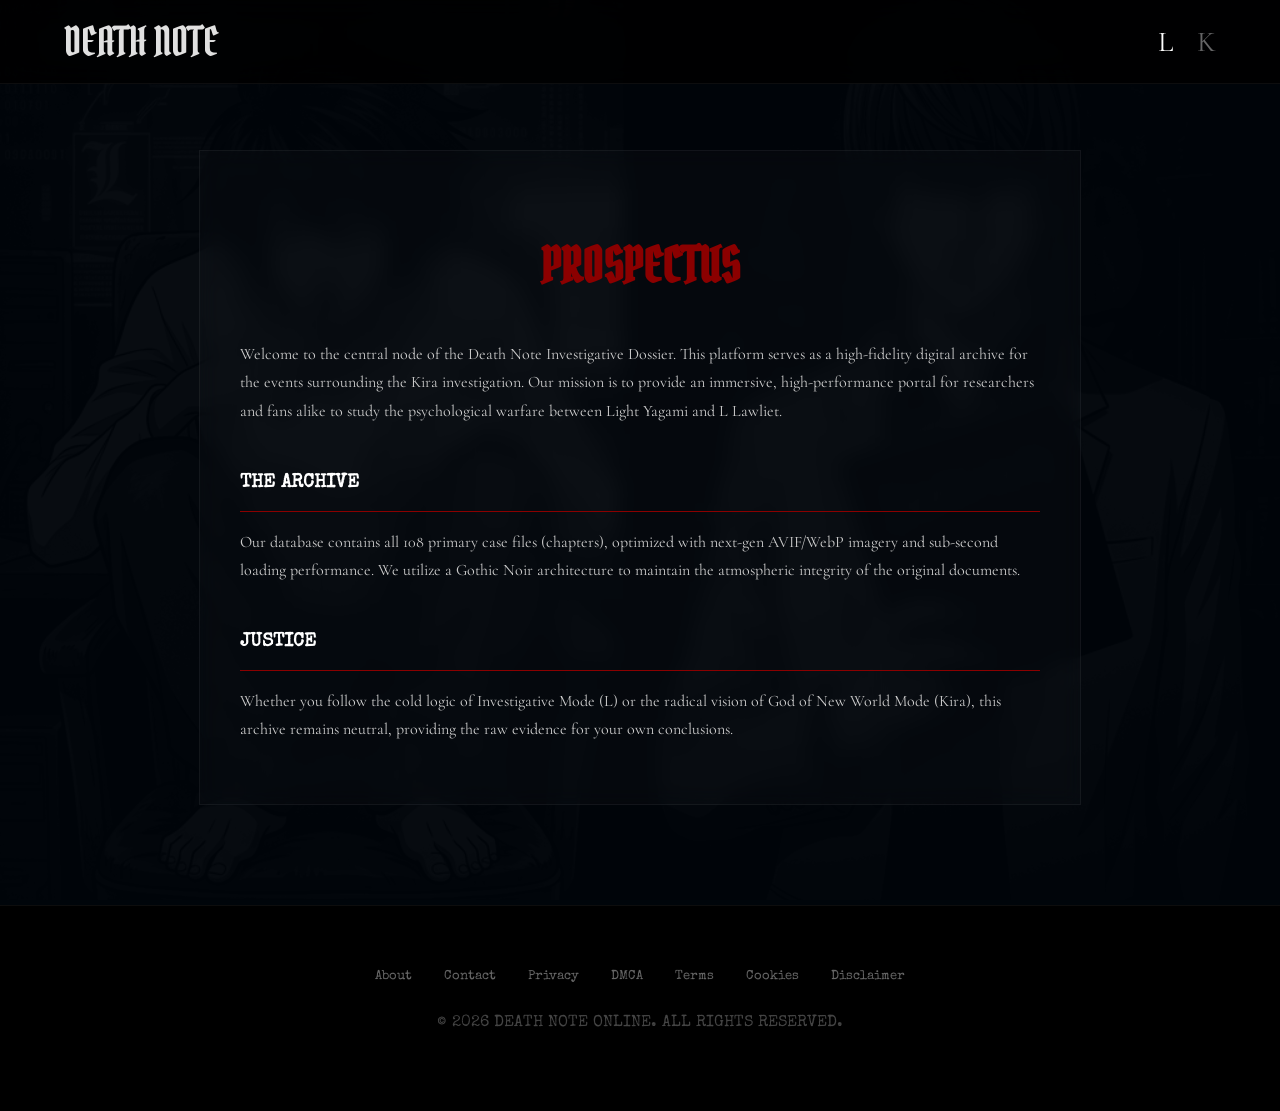
<file: about.html>
<!DOCTYPE html>
<html lang="en">
<head>
    <meta charset="UTF-8">
    <meta name="viewport" content="width=device-width, initial-scale=1.0">
    <title>About the Investigative Dossier | Death Note Online</title>
    <link rel="stylesheet" href="index.css">
    <link rel="icon" type="image/x-icon" href="favicon.ico">
    <link rel="icon" type="image/png" sizes="32x32" href="favicon-32x32.png">
    <link rel="icon" type="image/png" sizes="16x16" href="favicon-16x16.png">
    <link rel="apple-touch-icon" sizes="180x180" href="apple-touch-icon.png">
    <style>
        .legal-content {
            max-width: 800px;
            margin: 150px auto 100px;
            padding: 40px;
            background: rgba(255, 255, 255, 0.02);
            border: 1px solid rgba(255, 255, 255, 0.05);
            -webkit-backdrop-filter: blur(10px);
            backdrop-filter: blur(10px);
            font-family: var(--font-noir);
            line-height: 1.8;
            color: #ccc;
        }
        .legal-content h1 {
            font-family: var(--font-gothic);
            font-size: 3rem;
            color: var(--accent-red);
            margin-bottom: 30px;
            text-align: center;
        }
        .legal-content h2 {
            font-family: var(--font-typewriter);
            font-size: 1.2rem;
            color: white;
            margin-top: 40px;
            border-bottom: 1px solid var(--accent-red);
            padding-bottom: 10px;
        }
        .legal-content p {
            margin-bottom: 20px;
        }
    </style>
</head>
<body class="l-mode">
    <div class="bg-shinigami"></div>
    
    <header>
        <nav>
            <a href="index.html" class="logo">
                <span>D</span><span>E</span><span>A</span><span>T</span><span>H</span> 
                <span>N</span><span>O</span><span>T</span><span>E</span>
            </a>
            <div class="mode-toggles">
                <div class="toggle-btn toggle-l active" id="lToggle">L</div>
                <div class="toggle-btn toggle-kira" id="kiraToggle">K</div>
            </div>
        </nav>
    </header>

    <main class="legal-content">
        <h1>PROSPECTUS</h1>
        
            <p>Welcome to the central node of the Death Note Investigative Dossier. This platform serves as a high-fidelity digital archive for the events surrounding the Kira investigation. Our mission is to provide an immersive, high-performance portal for researchers and fans alike to study the psychological warfare between Light Yagami and L Lawliet.</p>
            <h2>THE ARCHIVE</h2>
            <p>Our database contains all 108 primary case files (chapters), optimized with next-gen AVIF/WebP imagery and sub-second loading performance. We utilize a Gothic Noir architecture to maintain the atmospheric integrity of the original documents.</p>
            <h2>JUSTICE</h2>
            <p>Whether you follow the cold logic of Investigative Mode (L) or the radical vision of God of New World Mode (Kira), this archive remains neutral, providing the raw evidence for your own conclusions.</p>
        
    </main>

    <footer class="site-footer">
        <div class="footer-links">
            <a href="about.html">About</a>
            <a href="contact.html">Contact</a>
            <a href="privacy-policy.html">Privacy</a>
            <a href="dmca.html">DMCA</a>
            <a href="terms.html">Terms</a>
            <a href="cookies.html">Cookies</a>
            <a href="disclaimer.html">Disclaimer</a>
        </div>
        <p>&copy; 2026 DEATH NOTE ONLINE. ALL RIGHTS RESERVED.</p>
    </footer>

    <script>
        const body = document.body;
        const lToggle = document.getElementById('lToggle');
        const kiraToggle = document.getElementById('kiraToggle');

        lToggle.addEventListener('click', () => {
            body.className = 'l-mode';
            lToggle.classList.add('active');
            kiraToggle.classList.remove('active');
        });

        kiraToggle.addEventListener('click', () => {
            body.className = 'kira-mode';
            kiraToggle.classList.add('active');
            lToggle.classList.remove('active');
        });
    </script>
</body>
</html>
</file>
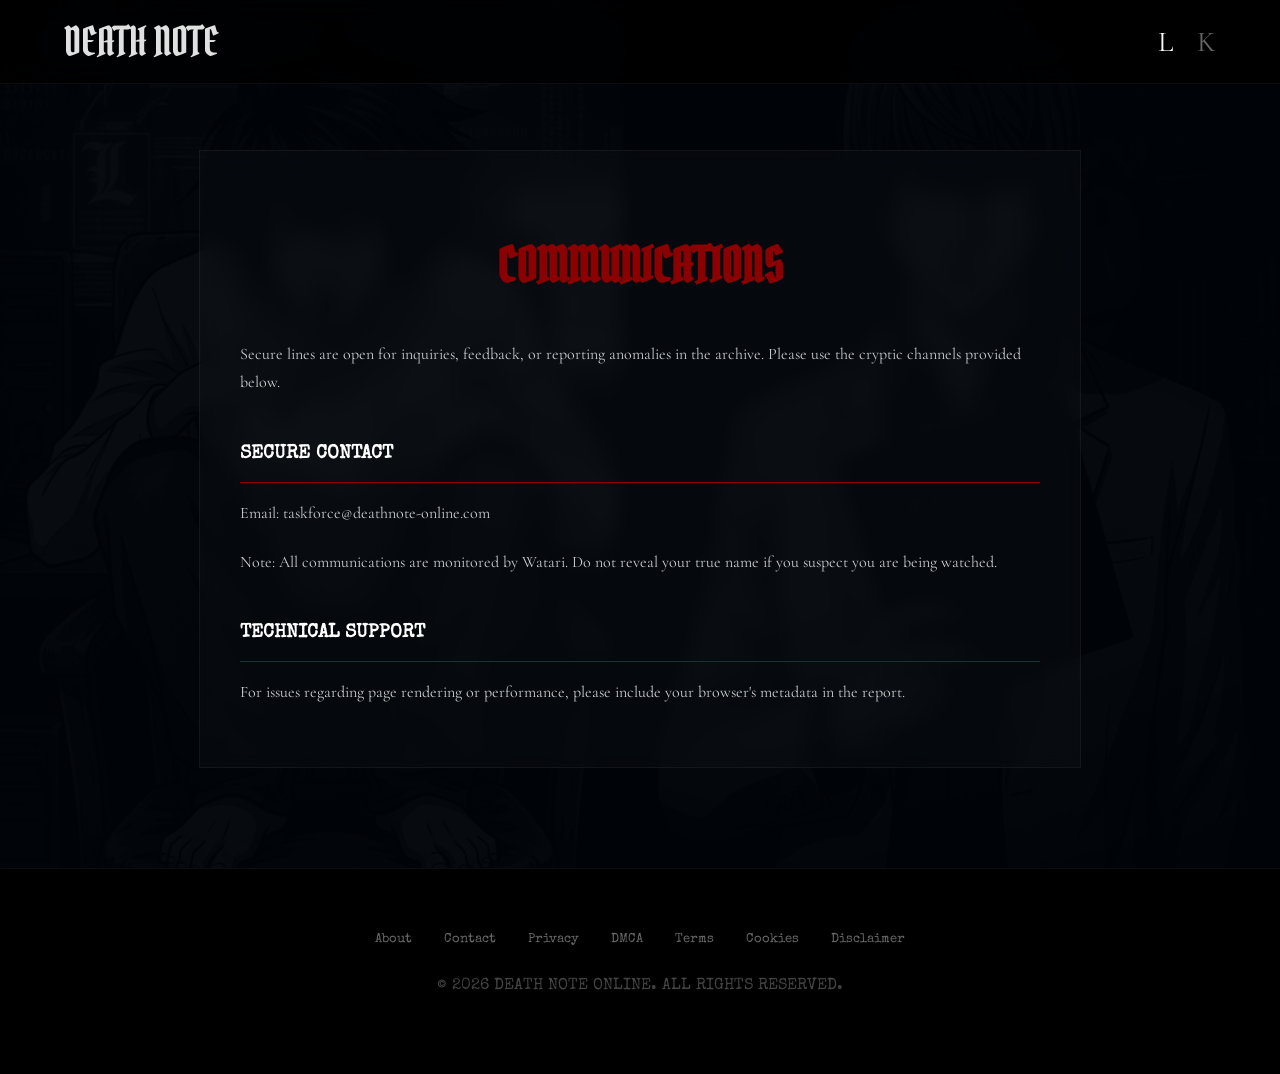
<file: contact.html>
<!DOCTYPE html>
<html lang="en">
<head>
    <meta charset="UTF-8">
    <meta name="viewport" content="width=device-width, initial-scale=1.0">
    <title>Contact the Task Force | Death Note Online</title>
    <link rel="stylesheet" href="index.css">
    <link rel="icon" type="image/x-icon" href="favicon.ico">
    <link rel="icon" type="image/png" sizes="32x32" href="favicon-32x32.png">
    <link rel="icon" type="image/png" sizes="16x16" href="favicon-16x16.png">
    <link rel="apple-touch-icon" sizes="180x180" href="apple-touch-icon.png">
    <style>
        .legal-content {
            max-width: 800px;
            margin: 150px auto 100px;
            padding: 40px;
            background: rgba(255, 255, 255, 0.02);
            border: 1px solid rgba(255, 255, 255, 0.05);
            -webkit-backdrop-filter: blur(10px);
            backdrop-filter: blur(10px);
            font-family: var(--font-noir);
            line-height: 1.8;
            color: #ccc;
        }
        .legal-content h1 {
            font-family: var(--font-gothic);
            font-size: 3rem;
            color: var(--accent-red);
            margin-bottom: 30px;
            text-align: center;
        }
        .legal-content h2 {
            font-family: var(--font-typewriter);
            font-size: 1.2rem;
            color: white;
            margin-top: 40px;
            border-bottom: 1px solid var(--accent-red);
            padding-bottom: 10px;
        }
        .legal-content p {
            margin-bottom: 20px;
        }
    </style>
</head>
<body class="l-mode">
    <div class="bg-shinigami"></div>
    
    <header>
        <nav>
            <a href="index.html" class="logo">
                <span>D</span><span>E</span><span>A</span><span>T</span><span>H</span> 
                <span>N</span><span>O</span><span>T</span><span>E</span>
            </a>
            <div class="mode-toggles">
                <div class="toggle-btn toggle-l active" id="lToggle">L</div>
                <div class="toggle-btn toggle-kira" id="kiraToggle">K</div>
            </div>
        </nav>
    </header>

    <main class="legal-content">
        <h1>COMMUNICATIONS</h1>
        
            <p>Secure lines are open for inquiries, feedback, or reporting anomalies in the archive. Please use the cryptic channels provided below.</p>
            <h2>SECURE CONTACT</h2>
            <p>Email: taskforce@deathnote-online.com</p>
            <p>Note: All communications are monitored by Watari. Do not reveal your true name if you suspect you are being watched.</p>
            <h2>TECHNICAL SUPPORT</h2>
            <p>For issues regarding page rendering or performance, please include your browser's metadata in the report.</p>
        
    </main>

    <footer class="site-footer">
        <div class="footer-links">
            <a href="about.html">About</a>
            <a href="contact.html">Contact</a>
            <a href="privacy-policy.html">Privacy</a>
            <a href="dmca.html">DMCA</a>
            <a href="terms.html">Terms</a>
            <a href="cookies.html">Cookies</a>
            <a href="disclaimer.html">Disclaimer</a>
        </div>
        <p>&copy; 2026 DEATH NOTE ONLINE. ALL RIGHTS RESERVED.</p>
    </footer>

    <script>
        const body = document.body;
        const lToggle = document.getElementById('lToggle');
        const kiraToggle = document.getElementById('kiraToggle');

        lToggle.addEventListener('click', () => {
            body.className = 'l-mode';
            lToggle.classList.add('active');
            kiraToggle.classList.remove('active');
        });

        kiraToggle.addEventListener('click', () => {
            body.className = 'kira-mode';
            kiraToggle.classList.add('active');
            lToggle.classList.remove('active');
        });
    </script>
</body>
</html>
</file>
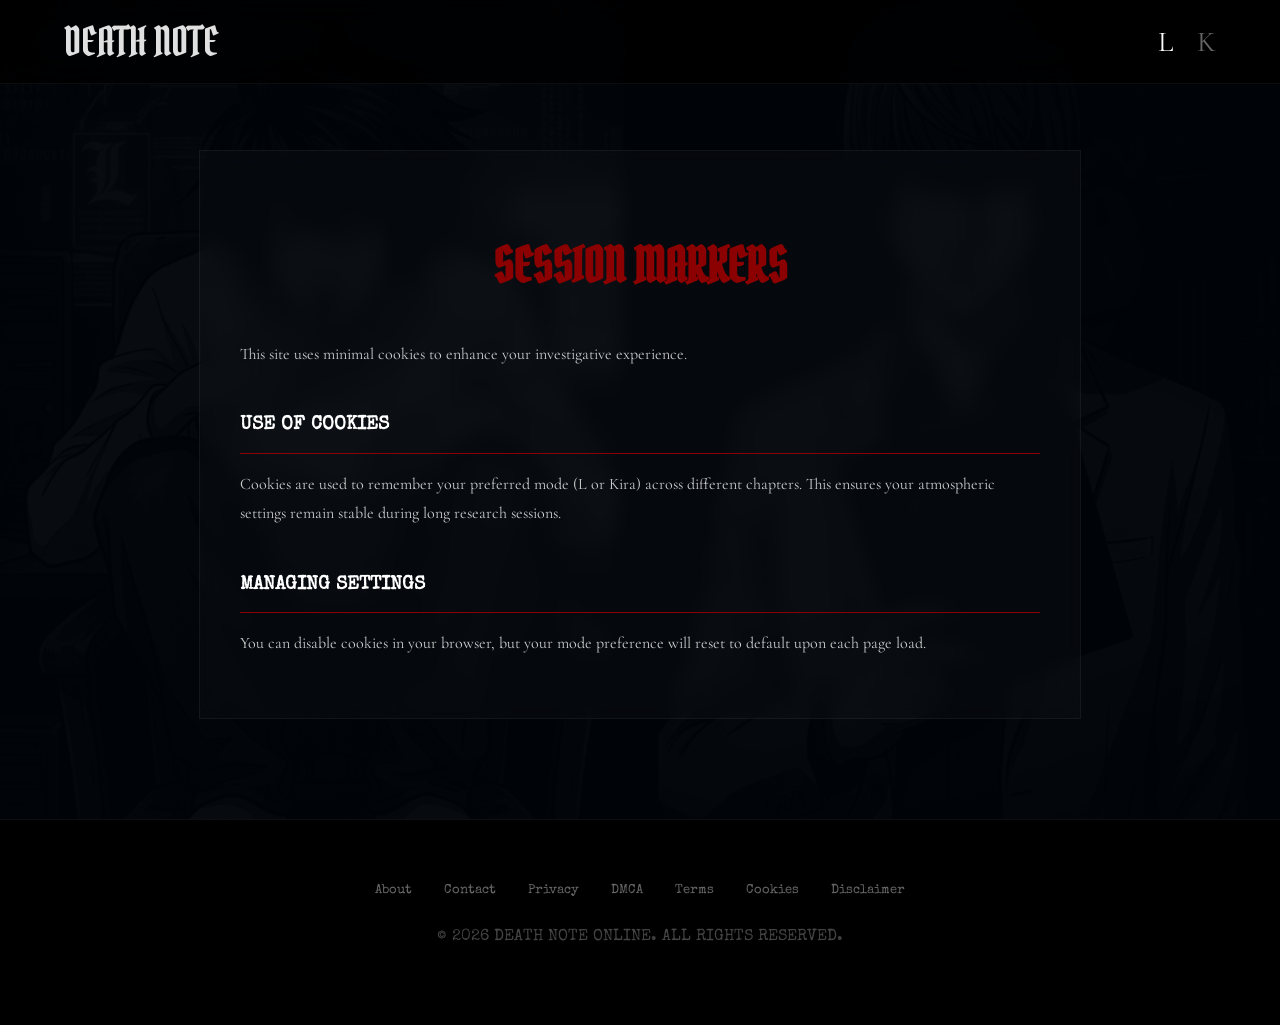
<file: cookies.html>
<!DOCTYPE html>
<html lang="en">
<head>
    <meta charset="UTF-8">
    <meta name="viewport" content="width=device-width, initial-scale=1.0">
    <title>Cookie Policy | Death Note Online</title>
    <link rel="stylesheet" href="index.css">
    <link rel="icon" type="image/x-icon" href="favicon.ico">
    <link rel="icon" type="image/png" sizes="32x32" href="favicon-32x32.png">
    <link rel="icon" type="image/png" sizes="16x16" href="favicon-16x16.png">
    <link rel="apple-touch-icon" sizes="180x180" href="apple-touch-icon.png">
    <style>
        .legal-content {
            max-width: 800px;
            margin: 150px auto 100px;
            padding: 40px;
            background: rgba(255, 255, 255, 0.02);
            border: 1px solid rgba(255, 255, 255, 0.05);
            -webkit-backdrop-filter: blur(10px);
            backdrop-filter: blur(10px);
            font-family: var(--font-noir);
            line-height: 1.8;
            color: #ccc;
        }
        .legal-content h1 {
            font-family: var(--font-gothic);
            font-size: 3rem;
            color: var(--accent-red);
            margin-bottom: 30px;
            text-align: center;
        }
        .legal-content h2 {
            font-family: var(--font-typewriter);
            font-size: 1.2rem;
            color: white;
            margin-top: 40px;
            border-bottom: 1px solid var(--accent-red);
            padding-bottom: 10px;
        }
        .legal-content p {
            margin-bottom: 20px;
        }
    </style>
</head>
<body class="l-mode">
    <div class="bg-shinigami"></div>
    
    <header>
        <nav>
            <a href="index.html" class="logo">
                <span>D</span><span>E</span><span>A</span><span>T</span><span>H</span> 
                <span>N</span><span>O</span><span>T</span><span>E</span>
            </a>
            <div class="mode-toggles">
                <div class="toggle-btn toggle-l active" id="lToggle">L</div>
                <div class="toggle-btn toggle-kira" id="kiraToggle">K</div>
            </div>
        </nav>
    </header>

    <main class="legal-content">
        <h1>SESSION MARKERS</h1>
        
            <p>This site uses minimal cookies to enhance your investigative experience.</p>
            <h2>USE OF COOKIES</h2>
            <p>Cookies are used to remember your preferred mode (L or Kira) across different chapters. This ensures your atmospheric settings remain stable during long research sessions.</p>
            <h2>MANAGING SETTINGS</h2>
            <p>You can disable cookies in your browser, but your mode preference will reset to default upon each page load.</p>
        
    </main>

    <footer class="site-footer">
        <div class="footer-links">
            <a href="about.html">About</a>
            <a href="contact.html">Contact</a>
            <a href="privacy-policy.html">Privacy</a>
            <a href="dmca.html">DMCA</a>
            <a href="terms.html">Terms</a>
            <a href="cookies.html">Cookies</a>
            <a href="disclaimer.html">Disclaimer</a>
        </div>
        <p>&copy; 2026 DEATH NOTE ONLINE. ALL RIGHTS RESERVED.</p>
    </footer>

    <script>
        const body = document.body;
        const lToggle = document.getElementById('lToggle');
        const kiraToggle = document.getElementById('kiraToggle');

        lToggle.addEventListener('click', () => {
            body.className = 'l-mode';
            lToggle.classList.add('active');
            kiraToggle.classList.remove('active');
        });

        kiraToggle.addEventListener('click', () => {
            body.className = 'kira-mode';
            kiraToggle.classList.add('active');
            lToggle.classList.remove('active');
        });
    </script>
</body>
</html>
</file>
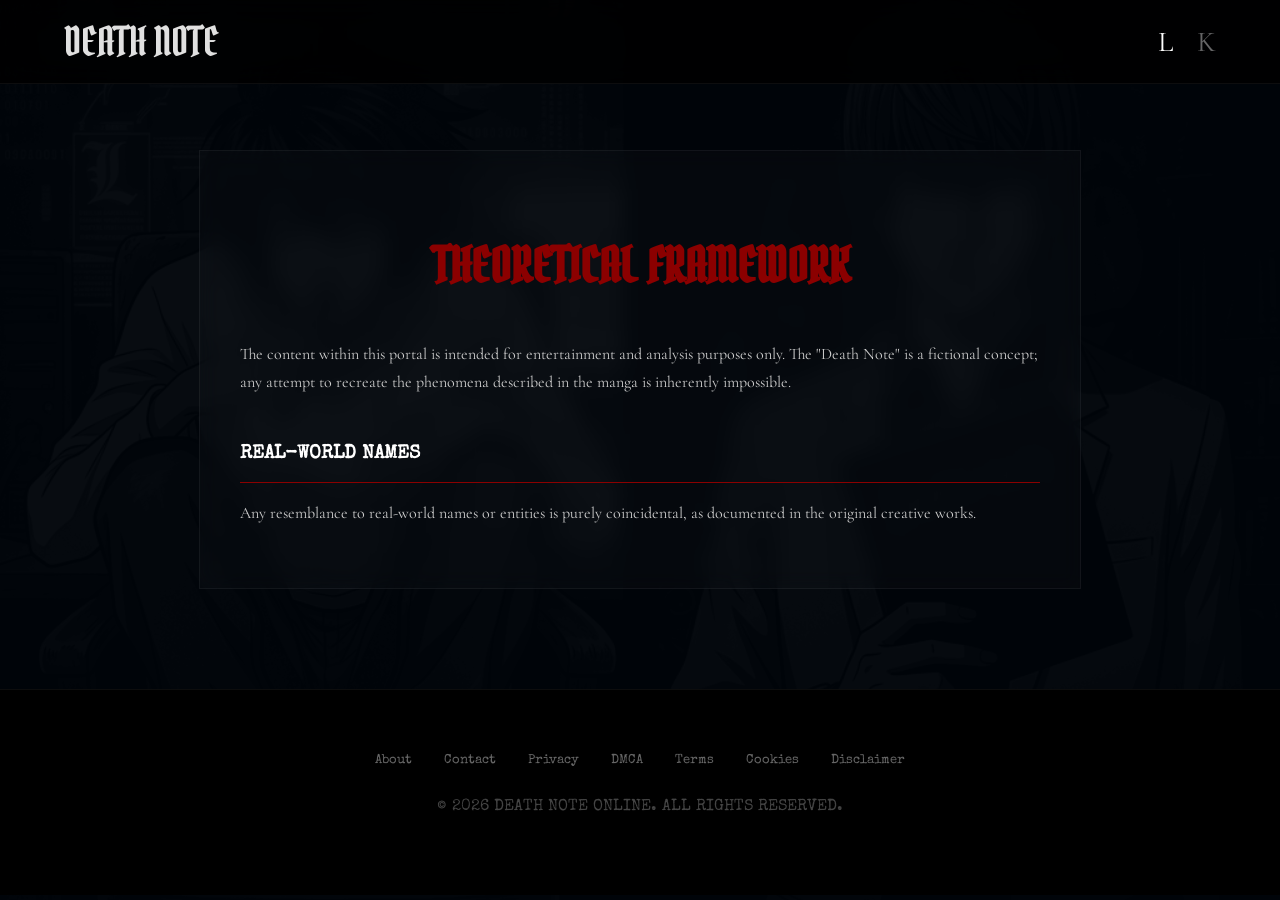
<file: disclaimer.html>
<!DOCTYPE html>
<html lang="en">
<head>
    <meta charset="UTF-8">
    <meta name="viewport" content="width=device-width, initial-scale=1.0">
    <title>Disclaimer | Death Note Online</title>
    <link rel="stylesheet" href="index.css">
    <link rel="icon" type="image/x-icon" href="favicon.ico">
    <link rel="icon" type="image/png" sizes="32x32" href="favicon-32x32.png">
    <link rel="icon" type="image/png" sizes="16x16" href="favicon-16x16.png">
    <link rel="apple-touch-icon" sizes="180x180" href="apple-touch-icon.png">
    <style>
        .legal-content {
            max-width: 800px;
            margin: 150px auto 100px;
            padding: 40px;
            background: rgba(255, 255, 255, 0.02);
            border: 1px solid rgba(255, 255, 255, 0.05);
            -webkit-backdrop-filter: blur(10px);
            backdrop-filter: blur(10px);
            font-family: var(--font-noir);
            line-height: 1.8;
            color: #ccc;
        }
        .legal-content h1 {
            font-family: var(--font-gothic);
            font-size: 3rem;
            color: var(--accent-red);
            margin-bottom: 30px;
            text-align: center;
        }
        .legal-content h2 {
            font-family: var(--font-typewriter);
            font-size: 1.2rem;
            color: white;
            margin-top: 40px;
            border-bottom: 1px solid var(--accent-red);
            padding-bottom: 10px;
        }
        .legal-content p {
            margin-bottom: 20px;
        }
    </style>
</head>
<body class="l-mode">
    <div class="bg-shinigami"></div>
    
    <header>
        <nav>
            <a href="index.html" class="logo">
                <span>D</span><span>E</span><span>A</span><span>T</span><span>H</span> 
                <span>N</span><span>O</span><span>T</span><span>E</span>
            </a>
            <div class="mode-toggles">
                <div class="toggle-btn toggle-l active" id="lToggle">L</div>
                <div class="toggle-btn toggle-kira" id="kiraToggle">K</div>
            </div>
        </nav>
    </header>

    <main class="legal-content">
        <h1>THEORETICAL FRAMEWORK</h1>
        
            <p>The content within this portal is intended for entertainment and analysis purposes only. The "Death Note" is a fictional concept; any attempt to recreate the phenomena described in the manga is inherently impossible.</p>
            <h2>REAL-WORLD NAMES</h2>
            <p>Any resemblance to real-world names or entities is purely coincidental, as documented in the original creative works.</p>
        
    </main>

    <footer class="site-footer">
        <div class="footer-links">
            <a href="about.html">About</a>
            <a href="contact.html">Contact</a>
            <a href="privacy-policy.html">Privacy</a>
            <a href="dmca.html">DMCA</a>
            <a href="terms.html">Terms</a>
            <a href="cookies.html">Cookies</a>
            <a href="disclaimer.html">Disclaimer</a>
        </div>
        <p>&copy; 2026 DEATH NOTE ONLINE. ALL RIGHTS RESERVED.</p>
    </footer>

    <script>
        const body = document.body;
        const lToggle = document.getElementById('lToggle');
        const kiraToggle = document.getElementById('kiraToggle');

        lToggle.addEventListener('click', () => {
            body.className = 'l-mode';
            lToggle.classList.add('active');
            kiraToggle.classList.remove('active');
        });

        kiraToggle.addEventListener('click', () => {
            body.className = 'kira-mode';
            kiraToggle.classList.add('active');
            lToggle.classList.remove('active');
        });
    </script>
</body>
</html>
</file>
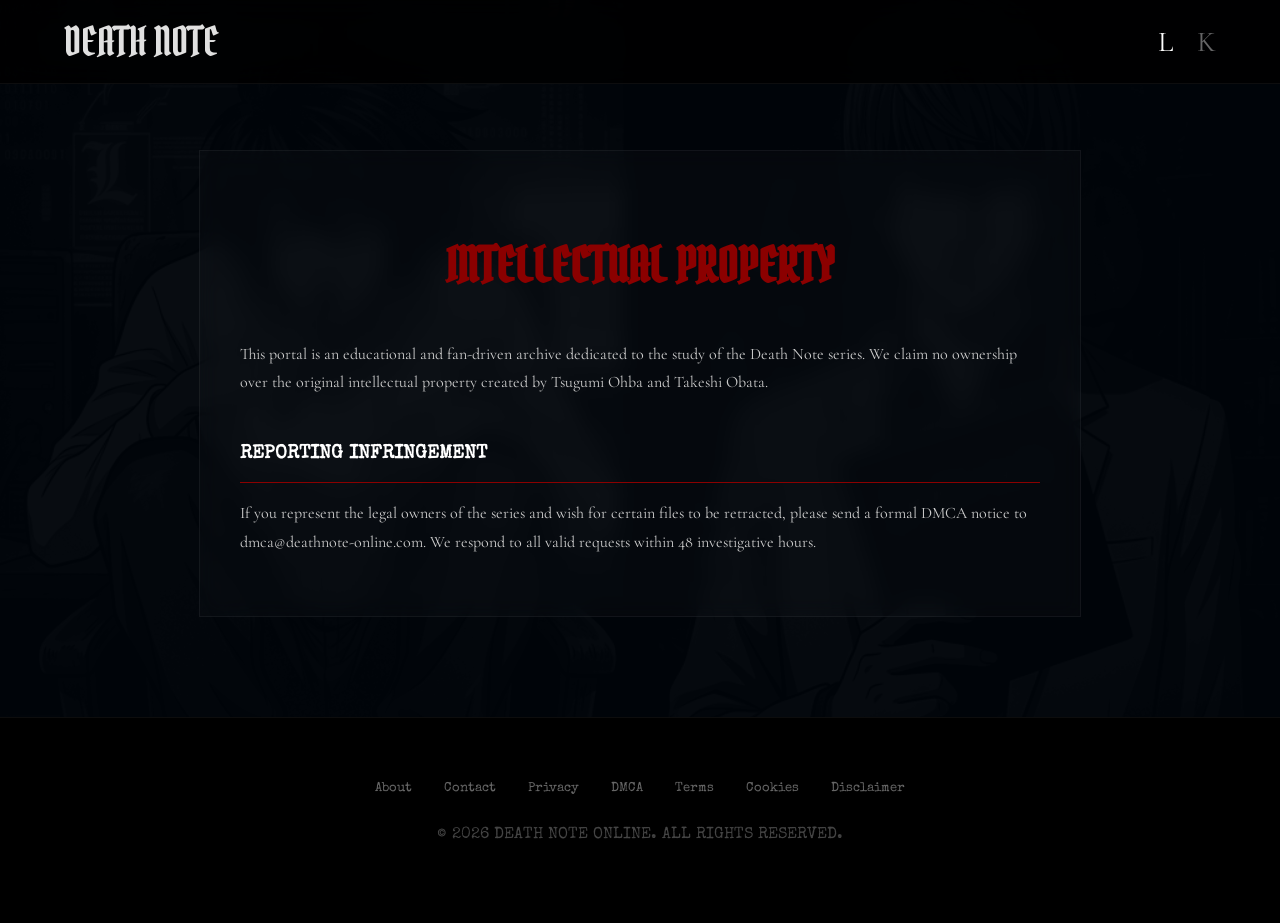
<file: dmca.html>
<!DOCTYPE html>
<html lang="en">
<head>
    <meta charset="UTF-8">
    <meta name="viewport" content="width=device-width, initial-scale=1.0">
    <title>DMCA Policy | Death Note Online</title>
    <link rel="stylesheet" href="index.css">
    <link rel="icon" type="image/x-icon" href="favicon.ico">
    <link rel="icon" type="image/png" sizes="32x32" href="favicon-32x32.png">
    <link rel="icon" type="image/png" sizes="16x16" href="favicon-16x16.png">
    <link rel="apple-touch-icon" sizes="180x180" href="apple-touch-icon.png">
    <style>
        .legal-content {
            max-width: 800px;
            margin: 150px auto 100px;
            padding: 40px;
            background: rgba(255, 255, 255, 0.02);
            border: 1px solid rgba(255, 255, 255, 0.05);
            -webkit-backdrop-filter: blur(10px);
            backdrop-filter: blur(10px);
            font-family: var(--font-noir);
            line-height: 1.8;
            color: #ccc;
        }
        .legal-content h1 {
            font-family: var(--font-gothic);
            font-size: 3rem;
            color: var(--accent-red);
            margin-bottom: 30px;
            text-align: center;
        }
        .legal-content h2 {
            font-family: var(--font-typewriter);
            font-size: 1.2rem;
            color: white;
            margin-top: 40px;
            border-bottom: 1px solid var(--accent-red);
            padding-bottom: 10px;
        }
        .legal-content p {
            margin-bottom: 20px;
        }
    </style>
</head>
<body class="l-mode">
    <div class="bg-shinigami"></div>
    
    <header>
        <nav>
            <a href="index.html" class="logo">
                <span>D</span><span>E</span><span>A</span><span>T</span><span>H</span> 
                <span>N</span><span>O</span><span>T</span><span>E</span>
            </a>
            <div class="mode-toggles">
                <div class="toggle-btn toggle-l active" id="lToggle">L</div>
                <div class="toggle-btn toggle-kira" id="kiraToggle">K</div>
            </div>
        </nav>
    </header>

    <main class="legal-content">
        <h1>INTELLECTUAL PROPERTY</h1>
        
            <p>This portal is an educational and fan-driven archive dedicated to the study of the Death Note series. We claim no ownership over the original intellectual property created by Tsugumi Ohba and Takeshi Obata.</p>
            <h2>REPORTING INFRINGEMENT</h2>
            <p>If you represent the legal owners of the series and wish for certain files to be retracted, please send a formal DMCA notice to dmca@deathnote-online.com. We respond to all valid requests within 48 investigative hours.</p>
        
    </main>

    <footer class="site-footer">
        <div class="footer-links">
            <a href="about.html">About</a>
            <a href="contact.html">Contact</a>
            <a href="privacy-policy.html">Privacy</a>
            <a href="dmca.html">DMCA</a>
            <a href="terms.html">Terms</a>
            <a href="cookies.html">Cookies</a>
            <a href="disclaimer.html">Disclaimer</a>
        </div>
        <p>&copy; 2026 DEATH NOTE ONLINE. ALL RIGHTS RESERVED.</p>
    </footer>

    <script>
        const body = document.body;
        const lToggle = document.getElementById('lToggle');
        const kiraToggle = document.getElementById('kiraToggle');

        lToggle.addEventListener('click', () => {
            body.className = 'l-mode';
            lToggle.classList.add('active');
            kiraToggle.classList.remove('active');
        });

        kiraToggle.addEventListener('click', () => {
            body.className = 'kira-mode';
            kiraToggle.classList.add('active');
            lToggle.classList.remove('active');
        });
    </script>
</body>
</html>
</file>
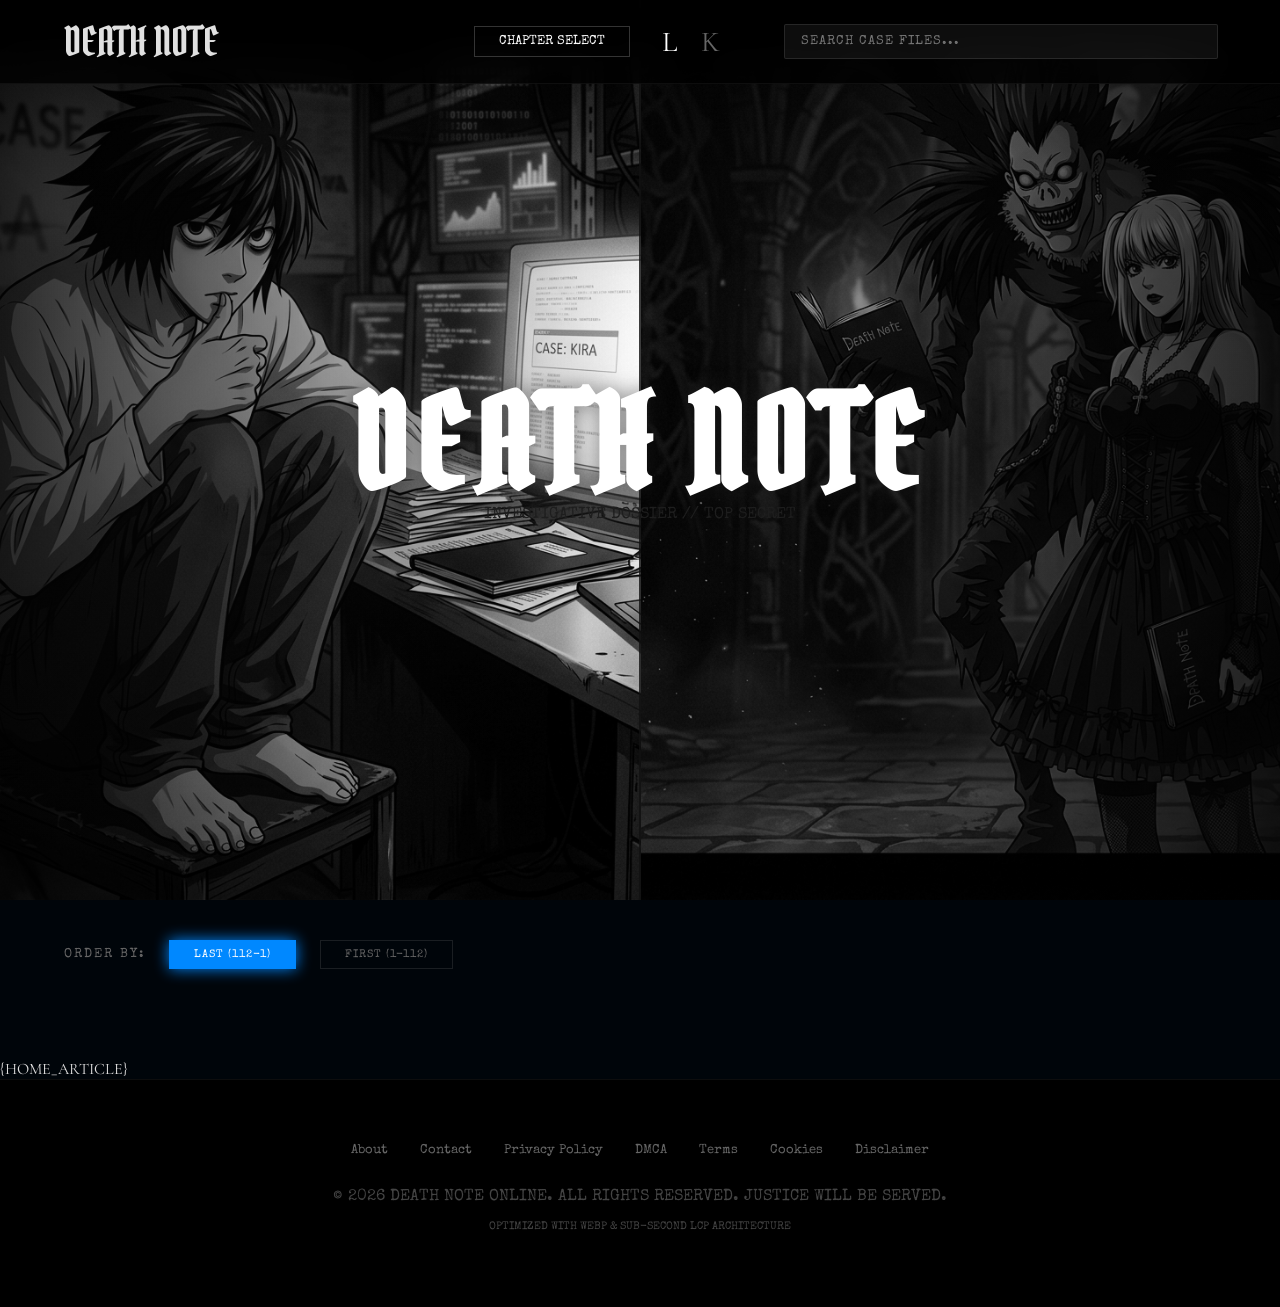
<file: index.template.html>
<!DOCTYPE html>
<html lang="en">
<head>
    <meta charset="UTF-8">
    <meta name="viewport" content="width=device-width, initial-scale=1.0">
    <title>Death Note Online | Gothic Noir Manga Portal</title>
    <link rel="stylesheet" href="index.css">
    <link rel="icon" type="image/x-icon" href="favicon.ico">
    <link rel="icon" type="image/png" sizes="32x32" href="favicon-32x32.png">
    <link rel="icon" type="image/png" sizes="16x16" href="favicon-16x16.png">
    <link rel="apple-touch-icon" sizes="180x180" href="apple-touch-icon.png">
    
    <!-- SEO & Performance -->
    <!-- SEO & GEO Meta Tags -->
    <meta name="description" content="Death Note Online: The High-Performance Gothic Noir Manga Portal. Experience the battle between Kira and L with sub-second LCP optimized chapters.">
    <meta name="keywords" content="Death Note, Read Death Note Online, Death Note Manga, Kira, L Lawliet, Ryuk, Shinigami, Gothic Noir Manga">
    <link rel="canonical" href="https://deathnote-online.com/index.html">
    
    <!-- GEO Tags -->
    <meta name="geo.region" content="US-NY">
    <meta name="geo.placename" content="New York">
    <meta name="geo.position" content="40.7128;-74.0060">
    <meta name="ICBM" content="40.7128, -74.0060">

    <!-- OpenGraph / Social -->
    <meta property="og:type" content="website">
    <meta property="og:title" content="Death Note Online | Gothic Noir Manga Portal">
    <meta property="og:description" content="Sub-second LCP optimized Death Note archive. Cinematic investigative experience.">
    <meta property="og:image" content="https://deathnote-online.com/background.png">
    
    <!-- JSON-LD Schema Placeholder -->
    <script type="application/ld+json" id="schema-main">
        {SCHEMA_JSON}
    </script>
    
    <!-- Optimized for Performance and Privacy -->
</head>
<body class="l-mode"> <!-- Default to investigative mode -->
    <div class="timeline-bar" id="progressBar"></div>
    <div class="bg-shinigami"></div>

    <header>
        <nav>
            <a href="index.html" class="logo">
                <span>D</span><span>E</span><span>A</span><span>T</span><span>H</span> 
                <span>N</span><span>O</span><span>T</span><span>E</span>
            </a>
            
            <div class="header-tools">
                <div class="dropdown-container">
                    <button class="dropdown-trigger">CHAPTER SELECT</button>
                    <div class="dropdown-content">
                        <div class="dropdown-search">
                            <input type="text" id="chapterSelectSearch" placeholder="Filter Chapters...">
                        </div>
                        <div id="dropdownLinksContainer">
                            <!-- DROPDOWN_LINKS -->
                        </div>
                    </div>
                </div>

                <div class="mode-toggles">
                    <div class="toggle-btn toggle-l active" id="lToggle" title="Investigative Mode (L)">L</div>
                    <div class="toggle-btn toggle-kira" id="kiraToggle" title="Kira Mode">K</div>
                </div>

                <div class="search-box">
                    <input type="text" id="chapterSearch" placeholder="SEARCH CASE FILES..." aria-label="Search Case Files">
                </div>
            </div>
        </nav>
    </header>

    <section class="hero">
        <div class="hero-side l-side"></div>
        <div class="hero-side misa-ryuk-side"></div>
        <div class="hero-content">
            <h1>DEATH NOTE</h1>
            <p class="hero-subtitle">INVESTIGATIVE DOSSIER // TOP SECRET</p>
        </div>
    </section>

    <div class="case-controls">
        <span class="controls-label">ORDER BY:</span>
        <button class="sort-btn active" id="sortLast">LAST (112-1)</button>
        <button class="sort-btn" id="sortFirst">FIRST (1-112)</button>
    </div>

    <main class="case-grid" id="caseGrid">
        <!-- CHAPTER_CARDS -->
    </main>

    <div class="home-article-container">
        {HOME_ARTICLE}
    </div>

    <footer class="site-footer">
        <div class="footer-links">
            <a href="about.html">About</a>
            <a href="contact.html">Contact</a>
            <a href="privacy-policy.html">Privacy Policy</a>
            <a href="dmca.html">DMCA</a>
            <a href="terms.html">Terms</a>
            <a href="cookies.html">Cookies</a>
            <a href="disclaimer.html">Disclaimer</a>
        </div>
        <p>&copy; 2026 DEATH NOTE ONLINE. ALL RIGHTS RESERVED. JUSTICE WILL BE SERVED.</p>
        <p class="footer-performance-note">OPTIMIZED WITH WEBP & SUB-SECOND LCP ARCHITECTURE</p>
    </footer>

    <script>
        // Mode Toggle Logic
        const body = document.body;
        const lToggle = document.getElementById('lToggle');
        const kiraToggle = document.getElementById('kiraToggle');

        lToggle.addEventListener('click', () => {
            body.className = 'l-mode';
            lToggle.classList.add('active');
            kiraToggle.classList.remove('active');
        });

        kiraToggle.addEventListener('click', () => {
            body.className = 'kira-mode';
            kiraToggle.classList.add('active');
            lToggle.classList.remove('active');
        });

        // Scroll Progress Bar
        window.onscroll = function() {
            let winScroll = document.body.scrollTop || document.documentElement.scrollTop;
            let height = document.documentElement.scrollHeight - document.documentElement.clientHeight;
            let scrolled = (winScroll / height) * 100;
            document.getElementById("progressBar").style.width = scrolled + "%";
        };

        // Dropdown Search Logic
        const dropdownSearch = document.getElementById('chapterSelectSearch');
        const dropdownContainer = document.getElementById('dropdownLinksContainer');
        const dropdownLinks = dropdownContainer.getElementsByTagName('a');

        dropdownSearch.addEventListener('input', (e) => {
            const term = e.target.value.toLowerCase();
            for (let link of dropdownLinks) {
                if (link.textContent.toLowerCase().includes(term)) {
                    link.style.display = 'block';
                } else {
                    link.style.display = 'none';
                }
            }
        });

        // Search Functionality (Grid)
        const searchInput = document.getElementById('chapterSearch');
        const caseGrid = document.getElementById('caseGrid');
        const caseFiles = Array.from(caseGrid.getElementsByClassName('case-file'));

        searchInput.addEventListener('input', (e) => {
            const term = e.target.value.toLowerCase();
            caseFiles.forEach(file => {
                const title = file.querySelector('.case-title').textContent.toLowerCase();
                const num = file.querySelector('.case-number').textContent.toLowerCase();
                if (title.includes(term) || num.includes(term)) {
                    file.style.display = 'flex';
                } else {
                    file.style.display = 'none';
                }
            });
        });

        // Sorting Logic
        const sortFirstBtn = document.getElementById('sortFirst');
        const sortLastBtn = document.getElementById('sortLast');

        function sortChapters(ascending) {
            const sortedFiles = caseFiles.sort((a, b) => {
                const numA = parseInt(a.querySelector('.case-number').textContent.replace(/\D/g, '')) || 0;
                const numB = parseInt(b.querySelector('.case-number').textContent.replace(/\D/g, '')) || 0;
                return ascending ? numA - numB : numB - numA;
            });
            
            caseGrid.innerHTML = '';
            sortedFiles.forEach(file => caseGrid.appendChild(file));
        }

        sortFirstBtn.addEventListener('click', () => {
            sortChapters(true);
            sortFirstBtn.classList.add('active');
            sortLastBtn.classList.remove('active');
        });

        sortLastBtn.addEventListener('click', () => {
            sortChapters(false);
            sortLastBtn.classList.add('active');
            sortFirstBtn.classList.remove('active');
        });

        // Intersection Observer for Lazy Loading 
        document.addEventListener("DOMContentLoaded", function() {
            var lazyImages = [].slice.call(document.querySelectorAll("img.lazy-load"));
// ... existing observer code (re-injecting it)
            if ("IntersectionObserver" in window) {
                let lazyImageObserver = new IntersectionObserver(function(entries, observer) {
                    entries.forEach(function(entry) {
                        if (entry.isIntersecting) {
                            let lazyImage = entry.target;
                            lazyImage.src = lazyImage.dataset.src;
                            lazyImage.classList.remove("opacity-0");
                            lazyImage.classList.add("opacity-100");
                            lazyImageObserver.unobserve(lazyImage);
                        }
                    });
                });

                lazyImages.forEach(function(lazyImage) {
                    lazyImageObserver.observe(lazyImage);
                });
            }
        });
    </script>
</body>
</html>
</file>
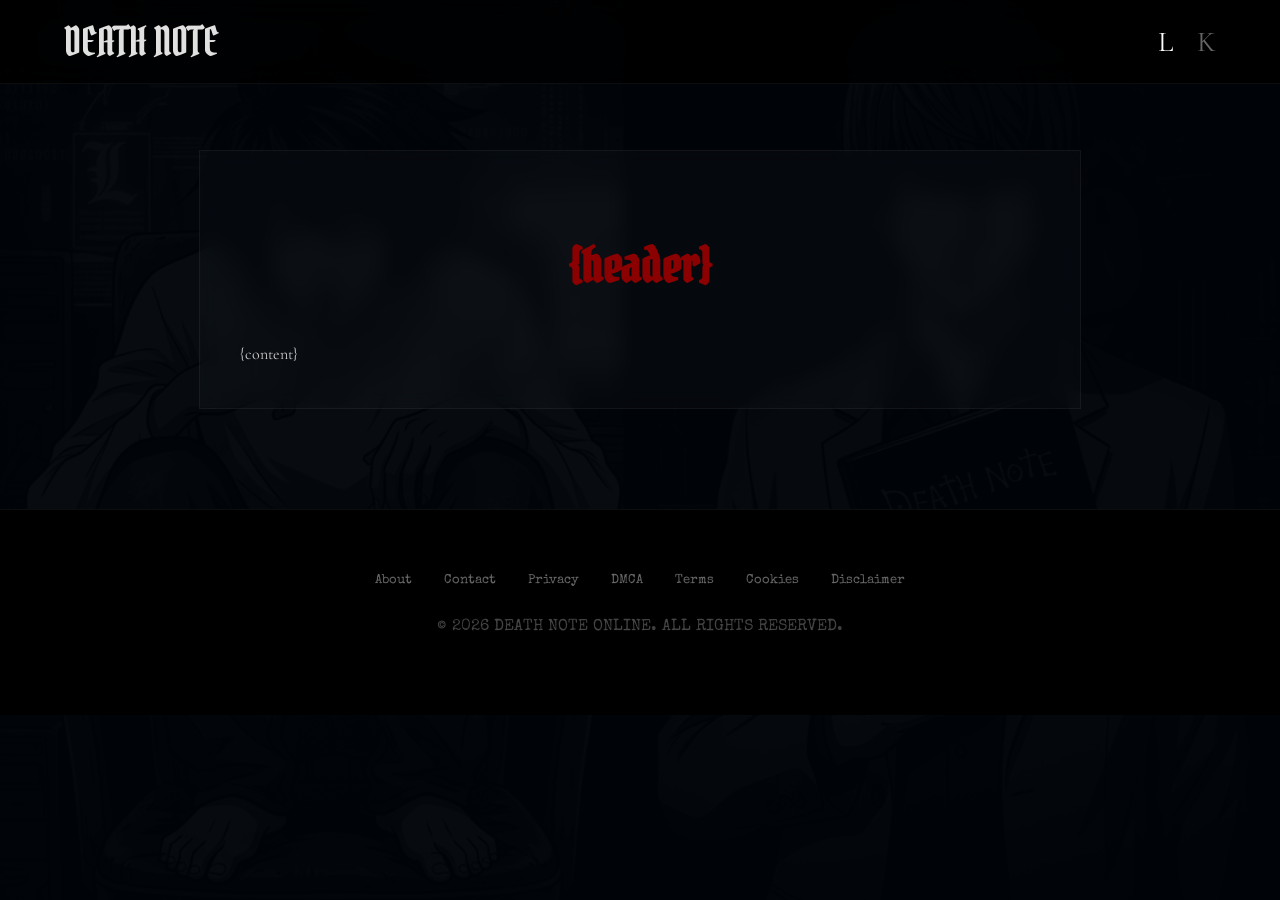
<file: legal.template.html>
<!DOCTYPE html>
<html lang="en">
<head>
    <meta charset="UTF-8">
    <meta name="viewport" content="width=device-width, initial-scale=1.0">
    <title>{title} | Death Note Online</title>
    <link rel="stylesheet" href="index.css">
    <link rel="icon" type="image/x-icon" href="favicon.ico">
    <link rel="icon" type="image/png" sizes="32x32" href="favicon-32x32.png">
    <link rel="icon" type="image/png" sizes="16x16" href="favicon-16x16.png">
    <link rel="apple-touch-icon" sizes="180x180" href="apple-touch-icon.png">
    <style>
        .legal-content {
            max-width: 800px;
            margin: 150px auto 100px;
            padding: 40px;
            background: rgba(255, 255, 255, 0.02);
            border: 1px solid rgba(255, 255, 255, 0.05);
            -webkit-backdrop-filter: blur(10px);
            backdrop-filter: blur(10px);
            font-family: var(--font-noir);
            line-height: 1.8;
            color: #ccc;
        }
        .legal-content h1 {
            font-family: var(--font-gothic);
            font-size: 3rem;
            color: var(--accent-red);
            margin-bottom: 30px;
            text-align: center;
        }
        .legal-content h2 {
            font-family: var(--font-typewriter);
            font-size: 1.2rem;
            color: white;
            margin-top: 40px;
            border-bottom: 1px solid var(--accent-red);
            padding-bottom: 10px;
        }
        .legal-content p {
            margin-bottom: 20px;
        }
    </style>
</head>
<body class="l-mode">
    <div class="bg-shinigami"></div>
    
    <header>
        <nav>
            <a href="index.html" class="logo">
                <span>D</span><span>E</span><span>A</span><span>T</span><span>H</span> 
                <span>N</span><span>O</span><span>T</span><span>E</span>
            </a>
            <div class="mode-toggles">
                <div class="toggle-btn toggle-l active" id="lToggle">L</div>
                <div class="toggle-btn toggle-kira" id="kiraToggle">K</div>
            </div>
        </nav>
    </header>

    <main class="legal-content">
        <h1>{header}</h1>
        {content}
    </main>

    <footer class="site-footer">
        <div class="footer-links">
            <a href="about.html">About</a>
            <a href="contact.html">Contact</a>
            <a href="privacy-policy.html">Privacy</a>
            <a href="dmca.html">DMCA</a>
            <a href="terms.html">Terms</a>
            <a href="cookies.html">Cookies</a>
            <a href="disclaimer.html">Disclaimer</a>
        </div>
        <p>&copy; 2026 DEATH NOTE ONLINE. ALL RIGHTS RESERVED.</p>
    </footer>

    <script>
        const body = document.body;
        const lToggle = document.getElementById('lToggle');
        const kiraToggle = document.getElementById('kiraToggle');

        lToggle.addEventListener('click', () => {
            body.className = 'l-mode';
            lToggle.classList.add('active');
            kiraToggle.classList.remove('active');
        });

        kiraToggle.addEventListener('click', () => {
            body.className = 'kira-mode';
            kiraToggle.classList.add('active');
            lToggle.classList.remove('active');
        });
    </script>
</body>
</html>
</file>
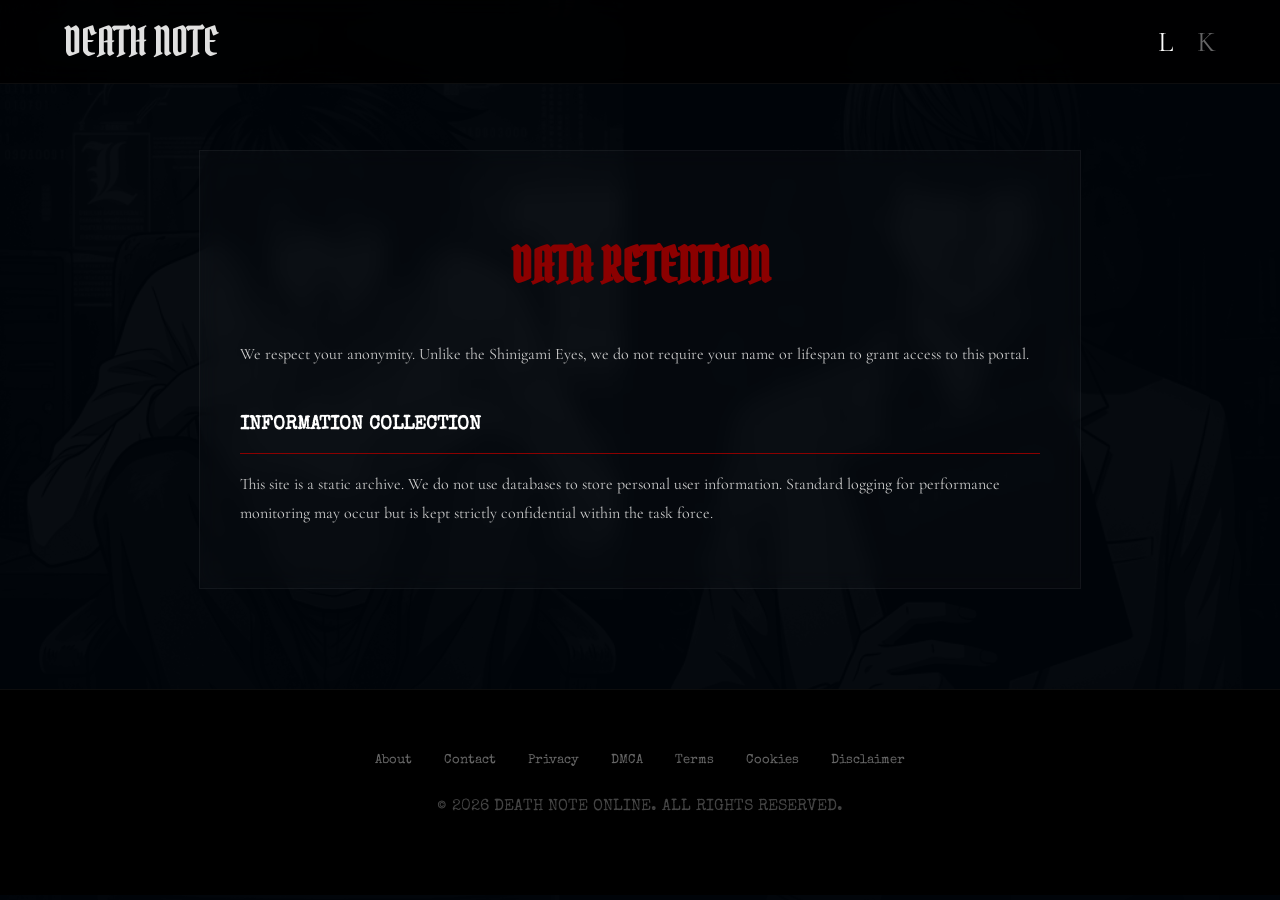
<file: privacy-policy.html>
<!DOCTYPE html>
<html lang="en">
<head>
    <meta charset="UTF-8">
    <meta name="viewport" content="width=device-width, initial-scale=1.0">
    <title>Privacy Policy | Death Note Online</title>
    <link rel="stylesheet" href="index.css">
    <link rel="icon" type="image/x-icon" href="favicon.ico">
    <link rel="icon" type="image/png" sizes="32x32" href="favicon-32x32.png">
    <link rel="icon" type="image/png" sizes="16x16" href="favicon-16x16.png">
    <link rel="apple-touch-icon" sizes="180x180" href="apple-touch-icon.png">
    <style>
        .legal-content {
            max-width: 800px;
            margin: 150px auto 100px;
            padding: 40px;
            background: rgba(255, 255, 255, 0.02);
            border: 1px solid rgba(255, 255, 255, 0.05);
            -webkit-backdrop-filter: blur(10px);
            backdrop-filter: blur(10px);
            font-family: var(--font-noir);
            line-height: 1.8;
            color: #ccc;
        }
        .legal-content h1 {
            font-family: var(--font-gothic);
            font-size: 3rem;
            color: var(--accent-red);
            margin-bottom: 30px;
            text-align: center;
        }
        .legal-content h2 {
            font-family: var(--font-typewriter);
            font-size: 1.2rem;
            color: white;
            margin-top: 40px;
            border-bottom: 1px solid var(--accent-red);
            padding-bottom: 10px;
        }
        .legal-content p {
            margin-bottom: 20px;
        }
    </style>
</head>
<body class="l-mode">
    <div class="bg-shinigami"></div>
    
    <header>
        <nav>
            <a href="index.html" class="logo">
                <span>D</span><span>E</span><span>A</span><span>T</span><span>H</span> 
                <span>N</span><span>O</span><span>T</span><span>E</span>
            </a>
            <div class="mode-toggles">
                <div class="toggle-btn toggle-l active" id="lToggle">L</div>
                <div class="toggle-btn toggle-kira" id="kiraToggle">K</div>
            </div>
        </nav>
    </header>

    <main class="legal-content">
        <h1>DATA RETENTION</h1>
        
            <p>We respect your anonymity. Unlike the Shinigami Eyes, we do not require your name or lifespan to grant access to this portal.</p>
            <h2>INFORMATION COLLECTION</h2>
            <p>This site is a static archive. We do not use databases to store personal user information. Standard logging for performance monitoring may occur but is kept strictly confidential within the task force.</p>
        
    </main>

    <footer class="site-footer">
        <div class="footer-links">
            <a href="about.html">About</a>
            <a href="contact.html">Contact</a>
            <a href="privacy-policy.html">Privacy</a>
            <a href="dmca.html">DMCA</a>
            <a href="terms.html">Terms</a>
            <a href="cookies.html">Cookies</a>
            <a href="disclaimer.html">Disclaimer</a>
        </div>
        <p>&copy; 2026 DEATH NOTE ONLINE. ALL RIGHTS RESERVED.</p>
    </footer>

    <script>
        const body = document.body;
        const lToggle = document.getElementById('lToggle');
        const kiraToggle = document.getElementById('kiraToggle');

        lToggle.addEventListener('click', () => {
            body.className = 'l-mode';
            lToggle.classList.add('active');
            kiraToggle.classList.remove('active');
        });

        kiraToggle.addEventListener('click', () => {
            body.className = 'kira-mode';
            kiraToggle.classList.add('active');
            lToggle.classList.remove('active');
        });
    </script>
</body>
</html>
</file>
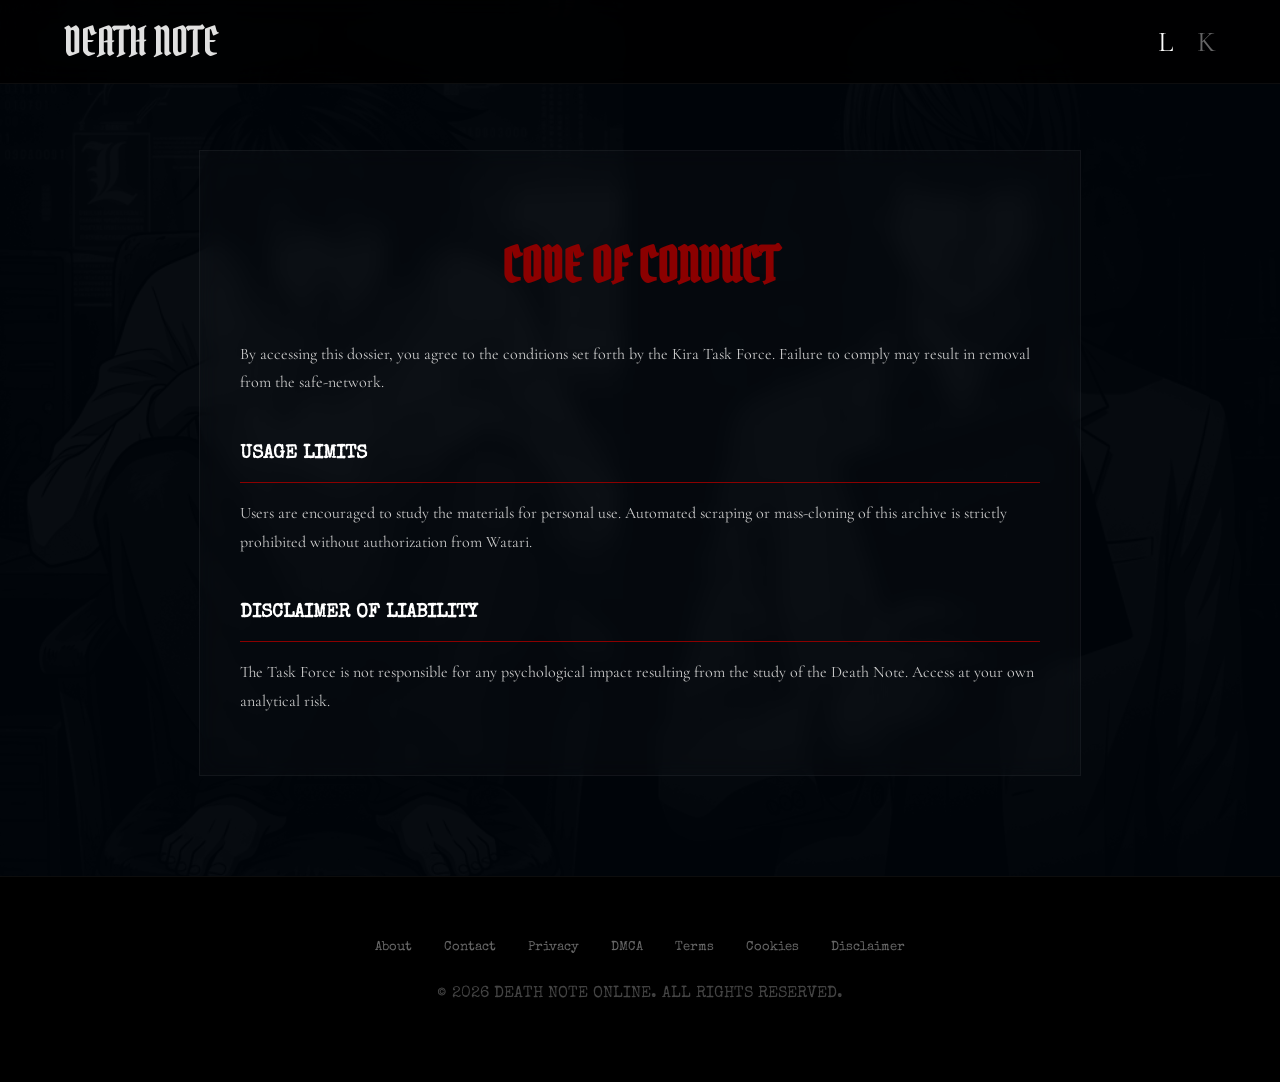
<file: terms.html>
<!DOCTYPE html>
<html lang="en">
<head>
    <meta charset="UTF-8">
    <meta name="viewport" content="width=device-width, initial-scale=1.0">
    <title>Terms of Use | Death Note Online</title>
    <link rel="stylesheet" href="index.css">
    <link rel="icon" type="image/x-icon" href="favicon.ico">
    <link rel="icon" type="image/png" sizes="32x32" href="favicon-32x32.png">
    <link rel="icon" type="image/png" sizes="16x16" href="favicon-16x16.png">
    <link rel="apple-touch-icon" sizes="180x180" href="apple-touch-icon.png">
    <style>
        .legal-content {
            max-width: 800px;
            margin: 150px auto 100px;
            padding: 40px;
            background: rgba(255, 255, 255, 0.02);
            border: 1px solid rgba(255, 255, 255, 0.05);
            -webkit-backdrop-filter: blur(10px);
            backdrop-filter: blur(10px);
            font-family: var(--font-noir);
            line-height: 1.8;
            color: #ccc;
        }
        .legal-content h1 {
            font-family: var(--font-gothic);
            font-size: 3rem;
            color: var(--accent-red);
            margin-bottom: 30px;
            text-align: center;
        }
        .legal-content h2 {
            font-family: var(--font-typewriter);
            font-size: 1.2rem;
            color: white;
            margin-top: 40px;
            border-bottom: 1px solid var(--accent-red);
            padding-bottom: 10px;
        }
        .legal-content p {
            margin-bottom: 20px;
        }
    </style>
</head>
<body class="l-mode">
    <div class="bg-shinigami"></div>
    
    <header>
        <nav>
            <a href="index.html" class="logo">
                <span>D</span><span>E</span><span>A</span><span>T</span><span>H</span> 
                <span>N</span><span>O</span><span>T</span><span>E</span>
            </a>
            <div class="mode-toggles">
                <div class="toggle-btn toggle-l active" id="lToggle">L</div>
                <div class="toggle-btn toggle-kira" id="kiraToggle">K</div>
            </div>
        </nav>
    </header>

    <main class="legal-content">
        <h1>CODE OF CONDUCT</h1>
        
            <p>By accessing this dossier, you agree to the conditions set forth by the Kira Task Force. Failure to comply may result in removal from the safe-network.</p>
            <h2>USAGE LIMITS</h2>
            <p>Users are encouraged to study the materials for personal use. Automated scraping or mass-cloning of this archive is strictly prohibited without authorization from Watari.</p>
            <h2>DISCLAIMER OF LIABILITY</h2>
            <p>The Task Force is not responsible for any psychological impact resulting from the study of the Death Note. Access at your own analytical risk.</p>
        
    </main>

    <footer class="site-footer">
        <div class="footer-links">
            <a href="about.html">About</a>
            <a href="contact.html">Contact</a>
            <a href="privacy-policy.html">Privacy</a>
            <a href="dmca.html">DMCA</a>
            <a href="terms.html">Terms</a>
            <a href="cookies.html">Cookies</a>
            <a href="disclaimer.html">Disclaimer</a>
        </div>
        <p>&copy; 2026 DEATH NOTE ONLINE. ALL RIGHTS RESERVED.</p>
    </footer>

    <script>
        const body = document.body;
        const lToggle = document.getElementById('lToggle');
        const kiraToggle = document.getElementById('kiraToggle');

        lToggle.addEventListener('click', () => {
            body.className = 'l-mode';
            lToggle.classList.add('active');
            kiraToggle.classList.remove('active');
        });

        kiraToggle.addEventListener('click', () => {
            body.className = 'kira-mode';
            kiraToggle.classList.add('active');
            lToggle.classList.remove('active');
        });
    </script>
</body>
</html>
</file>
<file: index.css>
@import url('https://fonts.googleapis.com/css2?family=Special+Elite&family=Cormorant+Garamond:wght@300;400;700&family=Pirata+One&display=swap');

:root {
    --bg-color: #050505;
    --text-color: #e0e0e0;
    --accent-red: #8b0000;
    --accent-color: var(--accent-red);
    --investigative-blue: #1a2a3a;
    --paper-color: #f4f1ea;
    --dossier-text: #2c2c2c;
    --font-gothic: 'Pirata One', cursive;
    --font-noir: 'Cormorant Garamond', serif;
    --font-typewriter: 'Special Elite', monospace;
    --glass-bg: rgba(255, 255, 255, 0.03);
    --transition: 0.4s cubic-bezier(0.4, 0, 0.2, 1);
}

body {
    background: var(--bg-color);
    color: var(--text-color);
    font-family: var(--font-noir);
    margin: 0;
    overflow-x: hidden;
    scroll-behavior: smooth;
    transition: background-color var(--transition), color var(--transition);
}

/* Modes */
body.kira-mode {
    --bg-color: #0a0000;
    --accent-color: #ff0000;
}

body.l-mode {
    --bg-color: #00050a;
    --accent-color: #0088ff;
}

.hidden-visibility {
    visibility: hidden;
}

/* Background Shinigami Flicker */
.bg-shinigami {
    position: fixed;
    top: 0;
    left: 0;
    width: 100%;
    height: 100%;
    background: url('background.png') center/cover no-repeat;
    opacity: 0.03;
    z-index: -1;
    pointer-events: none;
    filter: grayscale(1);
    animation: ryuk-glitch 20s infinite;
}

@keyframes ryuk-glitch {
    0%, 98%, 100% { opacity: 0.03; filter: grayscale(1); }
    99% { opacity: 0.1; filter: grayscale(0) contrast(200%); transform: scale(1.05) translate(5px, 0); }
    99.1% { opacity: 0; }
    99.2% { opacity: 0.1; transform: translate(-5px, 0); }
}

/* Navigation */
header nav {
    position: fixed;
    top: 0;
    width: 100%;
    z-index: 1000;
    padding: 1rem 5%;
    background: rgba(0,0,0,0.8);
    -webkit-backdrop-filter: blur(15px);
    backdrop-filter: blur(15px);
    display: flex;
    justify-content: space-between;
    align-items: center;
    border-bottom: 1px solid rgba(255,255,255,0.05);
    box-sizing: border-box;
    gap: 1.5rem;
}

.header-tools {
    display: flex;
    align-items: center;
    gap: 2rem;
    flex-grow: 1;
    justify-content: flex-end;
}

.search-box {
    flex-grow: 1;
    max-width: 400px;
    margin: 0 2rem;
}

.search-box input {
    width: 100%;
    background: rgba(255, 255, 255, 0.05);
    border: 1px solid rgba(255, 255, 255, 0.1);
    color: white;
    padding: 0.6rem 1rem;
    font-family: var(--font-typewriter);
    font-size: 0.8rem;
    letter-spacing: 1px;
    border-radius: 2px;
    outline: none;
    transition: var(--transition);
}

.search-box input:focus {
    background: rgba(255, 255, 255, 0.1);
    border-color: var(--accent-red);
    box-shadow: 0 0 15px rgba(139, 0, 0, 0.3);
}

.logo {
    font-family: var(--font-gothic);
    font-size: 2.5rem;
    color: var(--text-color);
    text-decoration: none;
    position: relative;
    transition: var(--transition);
}

.logo span {
    display: inline-block;
    transition: var(--transition);
}

.logo:hover span {
    color: var(--accent-red);
    text-shadow: 0 0 10px var(--accent-red);
    animation: ink-bleed 1s forwards;
}

@keyframes ink-bleed {
    0% { filter: blur(0); }
    50% { filter: blur(2px) drop-shadow(0 5px 15px var(--accent-red)); }
    100% { filter: blur(0) drop-shadow(0 0 5px var(--accent-red)); }
}

/* Toggle Buttons */
.mode-toggles {
    display: flex;
    gap: 1.5rem;
}

.toggle-btn {
    cursor: pointer;
    font-size: 1.8rem;
    color: white;
    opacity: 0.4;
    transition: var(--transition);
    filter: grayscale(1);
}

.toggle-btn:hover, .toggle-btn.active {
    opacity: 1;
    filter: grayscale(0);
}

.toggle-l:hover { color: #0088ff; drop-shadow: 0 0 10px #0088ff; }
.toggle-kira:hover { color: #ff0000; drop-shadow: 0 0 10px #ff0000; }

/* Hero Section */
.hero {
    height: 100vh;
    display: flex;
    overflow: hidden;
    position: relative;
    filter: grayscale(1);
    transition: filter 0.8s ease-in-out;
}

.hero:hover {
    filter: grayscale(0);
}

.hero-side {
    flex: 1;
    height: 100%;
    position: relative;
    transition: flex 1s ease;
    overflow: hidden;
}

.hero-side:hover {
    flex: 1.5;
}

.l-side {
    background: linear-gradient(to right, rgba(0,0,0,0.8), transparent),
                url('hero_l.png') center center/cover;
    border-right: 2px solid rgba(255,255,255,0.05);
    position: relative;
}

.l-side::after {
    content: '';
    position: absolute;
    inset: 0;
    background: radial-gradient(circle at 30% 50%, rgba(0, 136, 255, 0.1), transparent 70%);
    opacity: 0.3;
    transition: opacity 0.8s ease, transform 0.8s ease;
}

.hero:hover .l-side::after {
    opacity: 0.8;
    background: radial-gradient(circle at 30% 50%, rgba(0, 136, 255, 0.4), transparent 70%);
    animation: blue-flicker 0.2s infinite alternate;
}

@keyframes blue-flicker {
    0% { opacity: 0.7; }
    100% { opacity: 0.9; }
}

.misa-ryuk-side {
    background: linear-gradient(to left, rgba(0,0,0,0.8), transparent),
                url('hero_kira.png') center center/cover;
    position: relative;
}

.misa-ryuk-side::after {
    content: '';
    position: absolute;
    inset: 0;
    background: radial-gradient(circle at 70% 50%, rgba(255, 0, 0, 0.1), transparent 70%);
    opacity: 0.3;
    transition: opacity 0.8s ease, transform 0.8s ease;
}

.hero:hover .misa-ryuk-side::after {
    opacity: 0.8;
    background: radial-gradient(circle at 70% 50%, rgba(255, 0, 0, 0.4), transparent 70%);
    animation: red-glow 2s infinite alternate ease-in-out;
}

@keyframes red-glow {
    0% { filter: brightness(1) contrast(1); }
    100% { filter: brightness(1.3) contrast(1.2); }
}

.hero-content {
    position: absolute;
    top: 50%;
    left: 50%;
    transform: translate(-50%, -50%);
    text-align: center;
    z-index: 10;
    pointer-events: none;
}

.hero-content h1 {
    font-family: var(--font-gothic);
    font-size: 8rem;
    margin: 0;
    text-transform: uppercase;
    letter-spacing: 0.5rem;
    color: white;
    text-shadow: 0 0 20px rgba(139, 0, 0, 0.5);
    transition: text-shadow 0.8s ease;
}

.hero:hover .hero-content h1 {
    text-shadow: 0 0 40px var(--accent-red), 0 0 70px var(--accent-red);
}

/* Case File Grid */
.case-grid {
    padding: 100px 5% 50px;
    display: grid;
    grid-template-columns: repeat(auto-fill, minmax(300px, 1fr));
    gap: 2.5rem;
    max-width: 1600px;
    margin: 0 auto;
}

.case-file {
    background: var(--paper-color);
    color: var(--dossier-text);
    padding: 2.5rem;
    border-radius: 4px;
    position: relative;
    text-decoration: none;
    transition: var(--transition);
    box-shadow: 0 4px 6px rgba(0,0,0,0.3);
    border: 1px solid rgba(0,0,0,0.1);
    display: flex;
    flex-direction: column;
    justify-content: space-between;
    min-height: 250px;
    background-image: url('https://www.transparenttextures.com/patterns/notebook.png');
    overflow: hidden;
}

.case-thumbnail {
    width: calc(100% + 5rem);
    height: 180px;
    margin: -2.5rem -2.5rem 1.5rem -2.5rem;
    object-fit: cover;
    filter: sepia(0.5) contrast(1.2) grayscale(0.5);
    transition: var(--transition);
    border-bottom: 2px solid #000;
}

.case-file:hover .case-thumbnail {
    filter: sepia(0) contrast(1.1) grayscale(0);
    transform: scale(1.05);
}

.case-file::before {
    content: '';
    position: absolute;
    inset: 0;
    background: rgba(0,0,0,0.05);
    opacity: 0;
    transition: var(--transition);
}

.case-file:hover {
    transform: translateY(-8px) rotate(-1deg);
    box-shadow: 0 20px 40px rgba(0,0,0,0.6);
}

.case-file:hover::before {
    opacity: 1;
}

.case-number {
    font-family: var(--font-typewriter);
    font-size: 1.2rem;
    text-transform: uppercase;
    font-weight: bold;
    border-bottom: 2px solid #000;
    padding-bottom: 0.5rem;
    width: fit-content;
}

.case-title {
    font-weight: 700;
    margin: 1.5rem 0 0.5rem 0;
    line-height: 1.2;
}

.case-status {
    font-family: var(--font-typewriter);
    font-size: 0.8rem;
    color: var(--accent-red);
    opacity: 0.8;
    margin-bottom: 1rem;
}

.top-secret-stamp {
    position: absolute;
    top: 1.5rem;
    right: 1.5rem;
    border: 3px solid rgba(139, 0, 0, 0.4);
    color: rgba(139, 0, 0, 0.4);
    padding: 0.2rem 0.5rem;
    font-family: var(--font-typewriter);
    font-weight: 900;
    text-transform: uppercase;
    transform: rotate(15deg);
    font-size: 0.8rem;
}

.case-file:hover .top-secret-stamp {
    border-color: var(--accent-red);
    color: var(--accent-red);
    transform: rotate(15deg) scale(1.1);
}

/* Timeline/Scroll Progress */
.timeline-bar {
    position: fixed;
    top: 0;
    left: 0;
    height: 4px;
    background: var(--accent-red);
    width: 0%;
    z-index: 2000;
    transition: width 0.1s linear;
}

/* Dropdown Menu */
.dropdown-container {
    position: relative;
}

.dropdown-trigger {
    background: none;
    border: 1px solid rgba(255,255,255,0.2);
    color: white;
    padding: 0.5rem 1.5rem;
    font-family: var(--font-typewriter);
    cursor: pointer;
    transition: var(--transition);
}

.dropdown-trigger:hover {
    background: white;
    color: black;
}

.dropdown-content {
    position: absolute;
    top: 100%;
    right: 0;
    background: #111;
    border: 1px solid rgba(255,255,255,0.1);
    max-height: 400px;
    overflow-y: auto;
    width: 250px;
    display: none;
    box-shadow: 0 10px 30px rgba(0,0,0,0.8);
}

.dropdown-container:hover .dropdown-content {
    display: block;
}

.dropdown-search {
    padding: 10px;
    position: sticky;
    top: 0;
    background: #111;
    border-bottom: 1px solid rgba(255,255,255,0.1);
    z-index: 10;
}

.dropdown-search input {
    width: 100%;
    background: #000;
    border: 1px solid #333;
    color: #fff;
    padding: 5px 10px;
    font-family: var(--font-typewriter);
    font-size: 0.7rem;
    box-sizing: border-box;
}

.dropdown-content a {
    display: block;
    padding: 0.8rem 1.2rem;
    color: #999;
    text-decoration: none;
    font-family: var(--font-typewriter);
    font-size: 0.9rem;
    border-bottom: 1px solid rgba(255,255,255,0.05);
}

.dropdown-content a:hover {
    background: rgba(255,255,255,0.05);
    color: white;
}

/* Custom Scrollbar for Dropdown */
.dropdown-content::-webkit-scrollbar {
    width: 4px;
}
.dropdown-content::-webkit-scrollbar-thumb {
    background: var(--accent-red);
}

.hero-subtitle {
    font-family: var(--font-typewriter);
    color: var(--accent-red);
    margin-top: -20px;
}

.site-footer {
    padding: 4rem 5%;
    background: #000;
    color: #444;
    text-align: center;
    font-family: var(--font-typewriter);
    border-top: 1px solid rgba(255,255,255,0.05);
}

.footer-links {
    margin-bottom: 2rem;
    display: flex;
    justify-content: center;
    gap: 2rem;
    flex-wrap: wrap;
}

.footer-links a {
    color: #666;
    text-decoration: none;
    font-size: 0.8rem;
    transition: var(--transition);
}

.footer-links a:hover {
    color: var(--accent-red);
}

.chapter-article {
    margin-top: 80px;
    padding: 60px;
    background: rgba(255,255,255,0.02);
    border-top: 1px solid rgba(255,255,255,0.1);
    font-family: var(--font-noir);
    line-height: 1.8;
    color: #aaa;
    text-align: left;
}

.chapter-article h2 {
    font-family: var(--font-gothic);
    color: var(--accent-color);
    font-size: 2.5rem;
    margin-bottom: 1.5rem;
}

.chapter-article p {
    margin-bottom: 1.5rem;
}

.chapter-article b {
    color: #fff;
}

.footer-performance-note {
    font-size: 0.7rem;
    margin-top: 10px;
}

.home-article {
    max-width: 1200px;
    margin: 50px auto;
}

/* Responsive */
@media (max-width: 768px) {
    .hero-content h1 { font-size: 4rem; }
    .hero { flex-direction: column; }
    .hero-side { height: 50%; }
    header nav { padding: 1rem 1rem; }
}

/* Chapter List Controls */
.case-controls {
    max-width: 1600px;
    margin: 40px auto -60px;
    padding: 0 5%;
    display: flex;
    align-items: center;
    gap: 1.5rem;
    font-family: var(--font-typewriter);
}

.controls-label {
    font-size: 0.8rem;
    color: #666;
    letter-spacing: 2px;
}

.sort-btn {
    background: none;
    border: 1px solid rgba(255,255,255,0.1);
    color: #666;
    padding: 0.5rem 1.5rem;
    cursor: pointer;
    font-family: var(--font-typewriter);
    font-size: 0.7rem;
    letter-spacing: 1px;
    transition: var(--transition);
}

.sort-btn:hover {
    border-color: var(--accent-color);
    color: white;
}

.sort-btn.active {
    background: var(--accent-color);
    border-color: var(--accent-color);
    color: white;
    box-shadow: 0 0 15px var(--accent-color);
}
</file>
